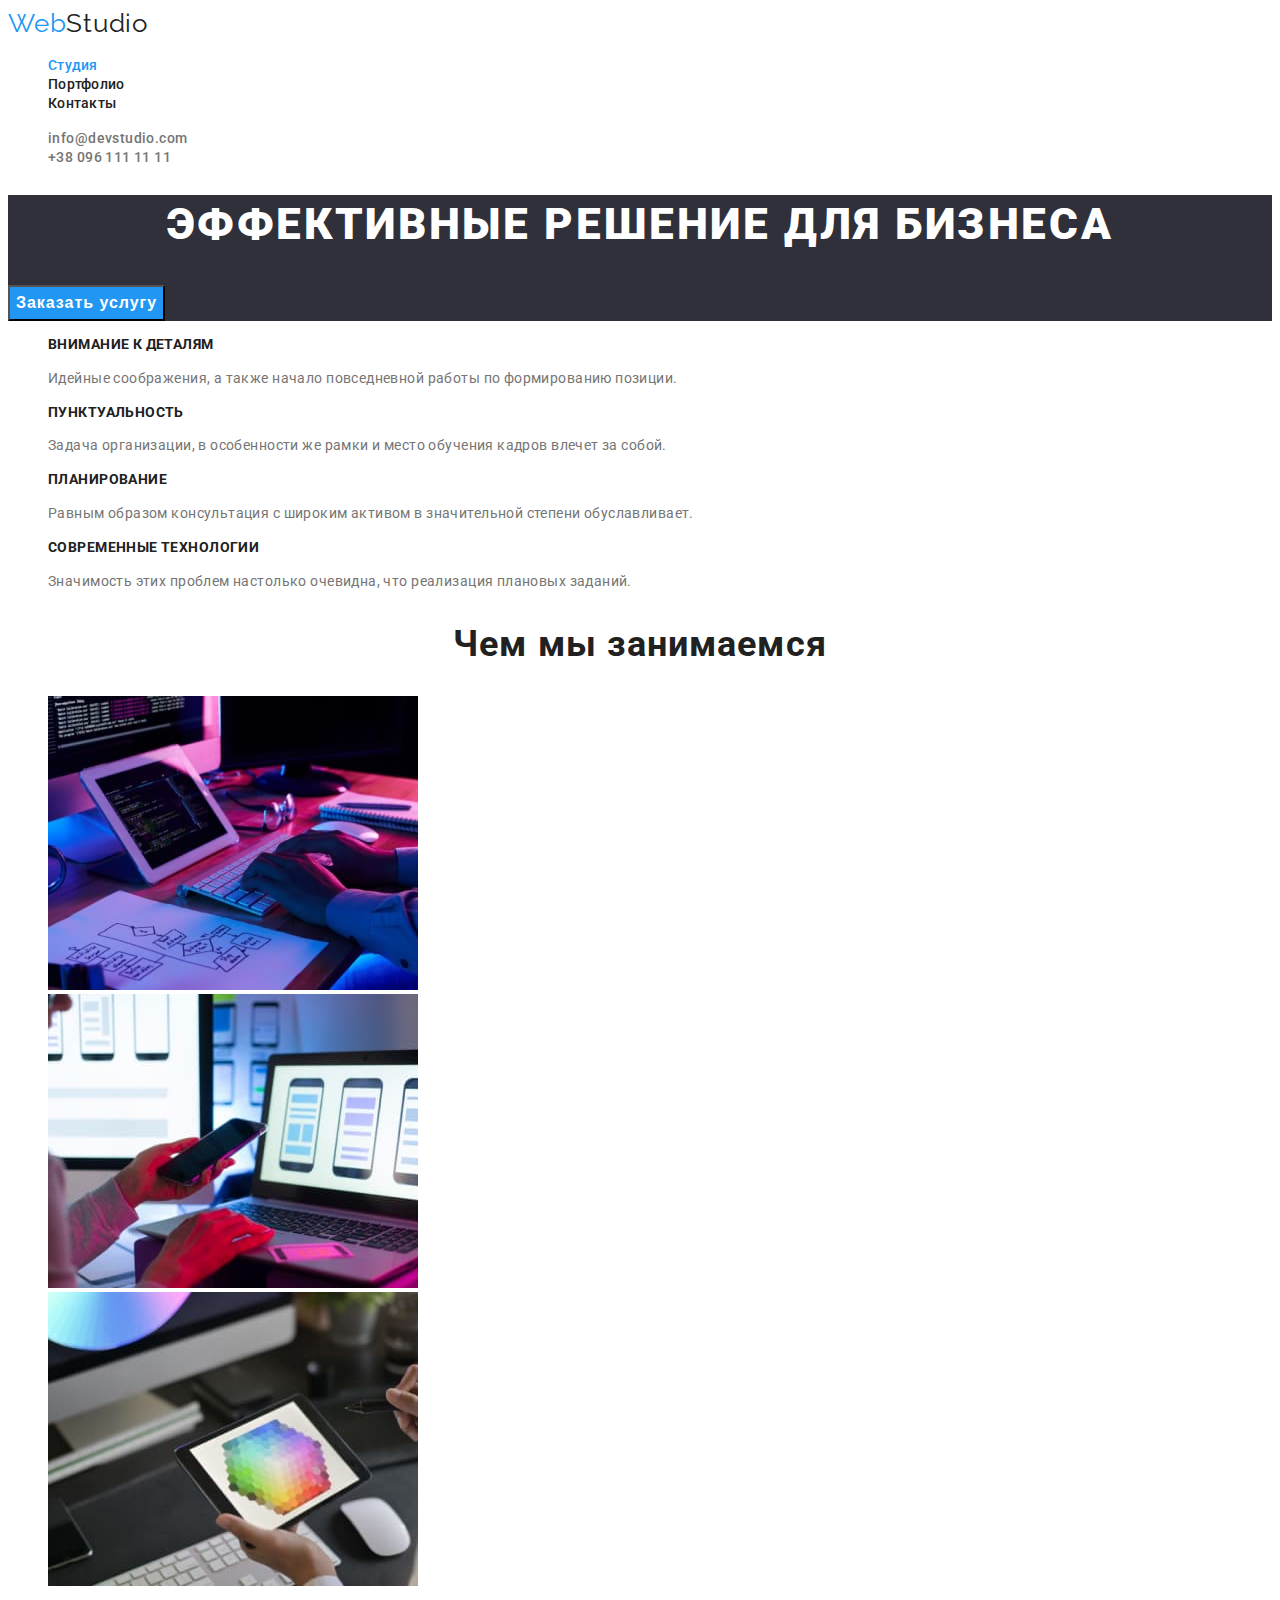
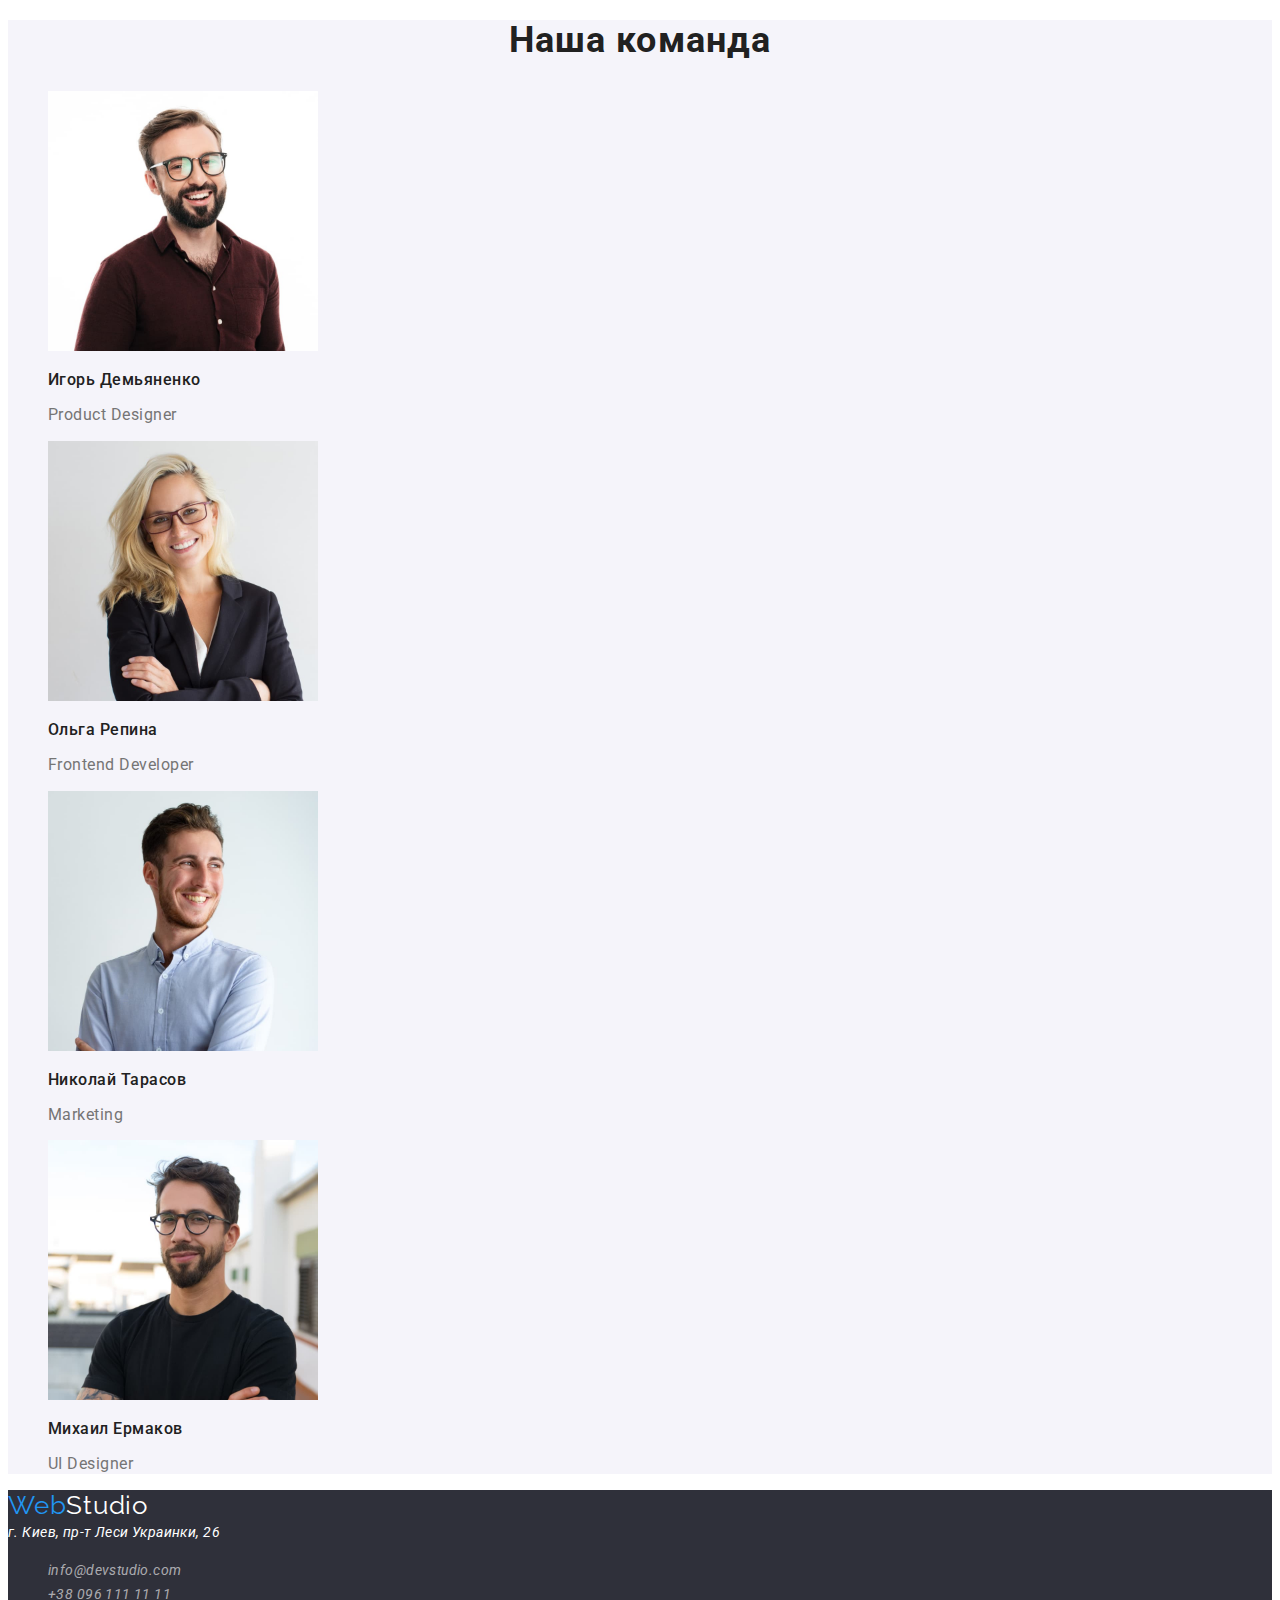
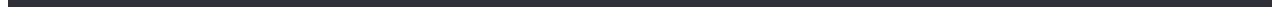
<file: index.html>
<!DOCTYPE html>
<html lang="ru">

<head>
    <meta charset="UTF-8">
    <meta http-equiv="X-UA-Compatible" content="IE=edge">
    <meta name="viewport" content="width=device-width, initial-scale=1.0">
    <title>Студия</title>
    <link rel="preconnect" href="https://fonts.gstatic.com">
    <link href="https://fonts.googleapis.com/css2?family=Raleway:wght@700&family=Roboto:wght@400;500;700;900&display=swap"
    rel="stylesheet">
    <link rel="stylesheet" href="css/styles.css">
</head>

<body class="page">

    <header class="header">
        <nav>

            <div class="logo-text"><a href="#">
                <span class="logo-accept">Web</span><span class="logo">Studio</span>
            </a></div>

            <ul class="site-nav list">
                <li><a href="index.html" class="link-is-active">Студия</a></li>
                <li><a href="portfolio.html" class="link">Портфолио</a></li>
                <li><a href="" class="link">Контакты</a></li>
            </ul>

        </nav>

        <ul class="contact-nav list">
            <li><a href="mailto:info@devstudio.com" class="link">info@devstudio.com</a></li>
            <li><a href="tel:+380961111111" class="link">+38 096 111 11 11</a></li>
        </ul>


    </header>

    <main>
        <!--HERO-->
        <section class="hero">

            <h1 class="hero-title">Эффективные решение для бизнеса</h1>
            <button type="button" class="button">Заказать услугу</button>
        </section>


        <!--Наши преимущества. Заголовок ставим тут, но при дальнейшей работе со стилями спрячем его-->
        <section class="section">
            <h2 hidden class="section-title">Наши преимущества</h2>
            <ul class="feature-list">
                <li>
                    <h3 class="title">Внимание к деталям</h3>
                    <p class="text">Идейные соображения, а также начало повседневной работы по формированию позиции.</p>
                </li>

                <li>
                    <h3 class="title">Пунктуальность</h3>
                    <p class="text">Задача организации, в особенности же рамки и место обучения кадров влечет за собой.</p>
                </li>

                <li>
                    <h3 class="title">Планирование</h3>
                    <p class="text">Равным образом консультация с широким активом в значительной степени обуславливает.</p>
                </li>

                <li>
                    <h3 class="title">Современные технологии</h3>
                    <p class="text">Значимость этих проблем настолько очевидна, что реализация плановых заданий.</p>
                </li>
            </ul>
        </section>

        <!--Чем мы занимаемся-->
        <section  class="section">
            <h2 class="section-title">Чем мы занимаемся</h2>

            <ul>
                <li>
                    <img src="images/1.jpg" width="370" alt="Руки набирают на клавиатуре код">
                </li>

                <li>
                    <img src="images/2.jpg" width="370" alt="Руки тестируют приложение на телефоне">
                </li>
                <li>
                    <img src="images/3.jpg" width="370" alt="Руки выбирают цвет на планшете">
                </li>

            </ul>

        </section>

        <!--наша команда-->
        <section class="section-staff">
            <h2 class="section-title">Наша команда</h2>

            <ul>
                <li>

                    <img src="images/img4.jpg" width="270" alt="фото product designer">
                    <h3 class="staff-title">Игорь Демьяненко</h3>
                    <p class="staff-text">Product Designer</p>

                </li>

                <li>

                    <img src="images/img5.jpg" width="270" alt="фото frontend developer">
                    <h3 class="staff-title">Ольга Репина</h3>
                    <p class="staff-text">Frontend Developer</p>

                </li>

                <li>

                    <img src="images/img6.jpg" width="270" alt="фото marketing">
                    <h3 class="staff-title">Николай Тарасов</h3>
                    <p class="staff-text">Marketing</p>

                </li>

                <li>

                    <img src="images/img7.jpg" width="270" alt="фото ui designer">
                    <h3 class="staff-title">Михаил Ермаков</h3>
                    <p class="staff-text">UI Designer</p>


                </li>
            </ul>

        </section>

    </main>

    <footer class="footer">
        <div class="logo-text"><a href="#">
                <span class="logo-accept">Web</span><span class="logo-whait">Studio</span>
            </a></div>

        <address class="address">г. Киев, пр-т Леси Украинки, 26

            <ul>
                <li><a href="mailto:info@devstudio.com" class="contact">info@devstudio.com</a></li>
                <li><a href="tel:+380961111111" class="contact">+38 096 111 11 11</a></li>
            </ul>
        </address>

    </footer>
</body>

</html>
</file>
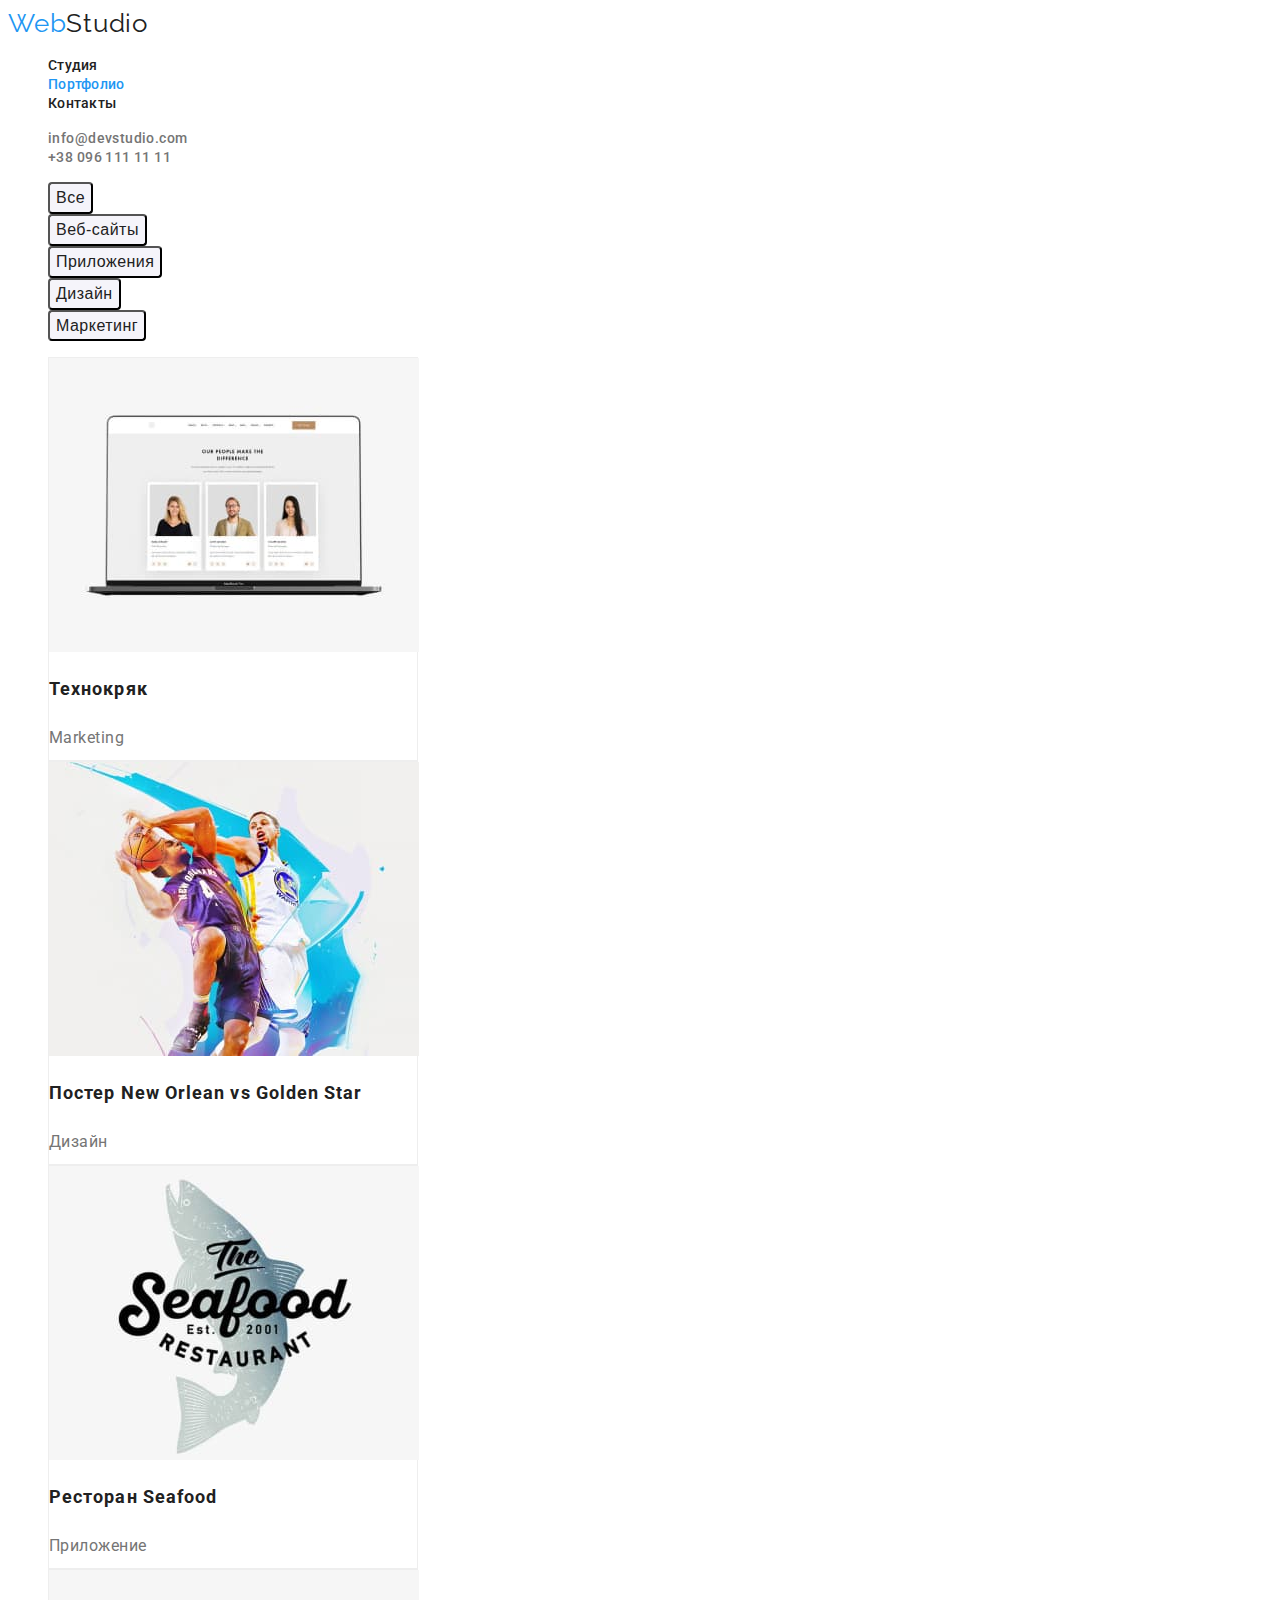
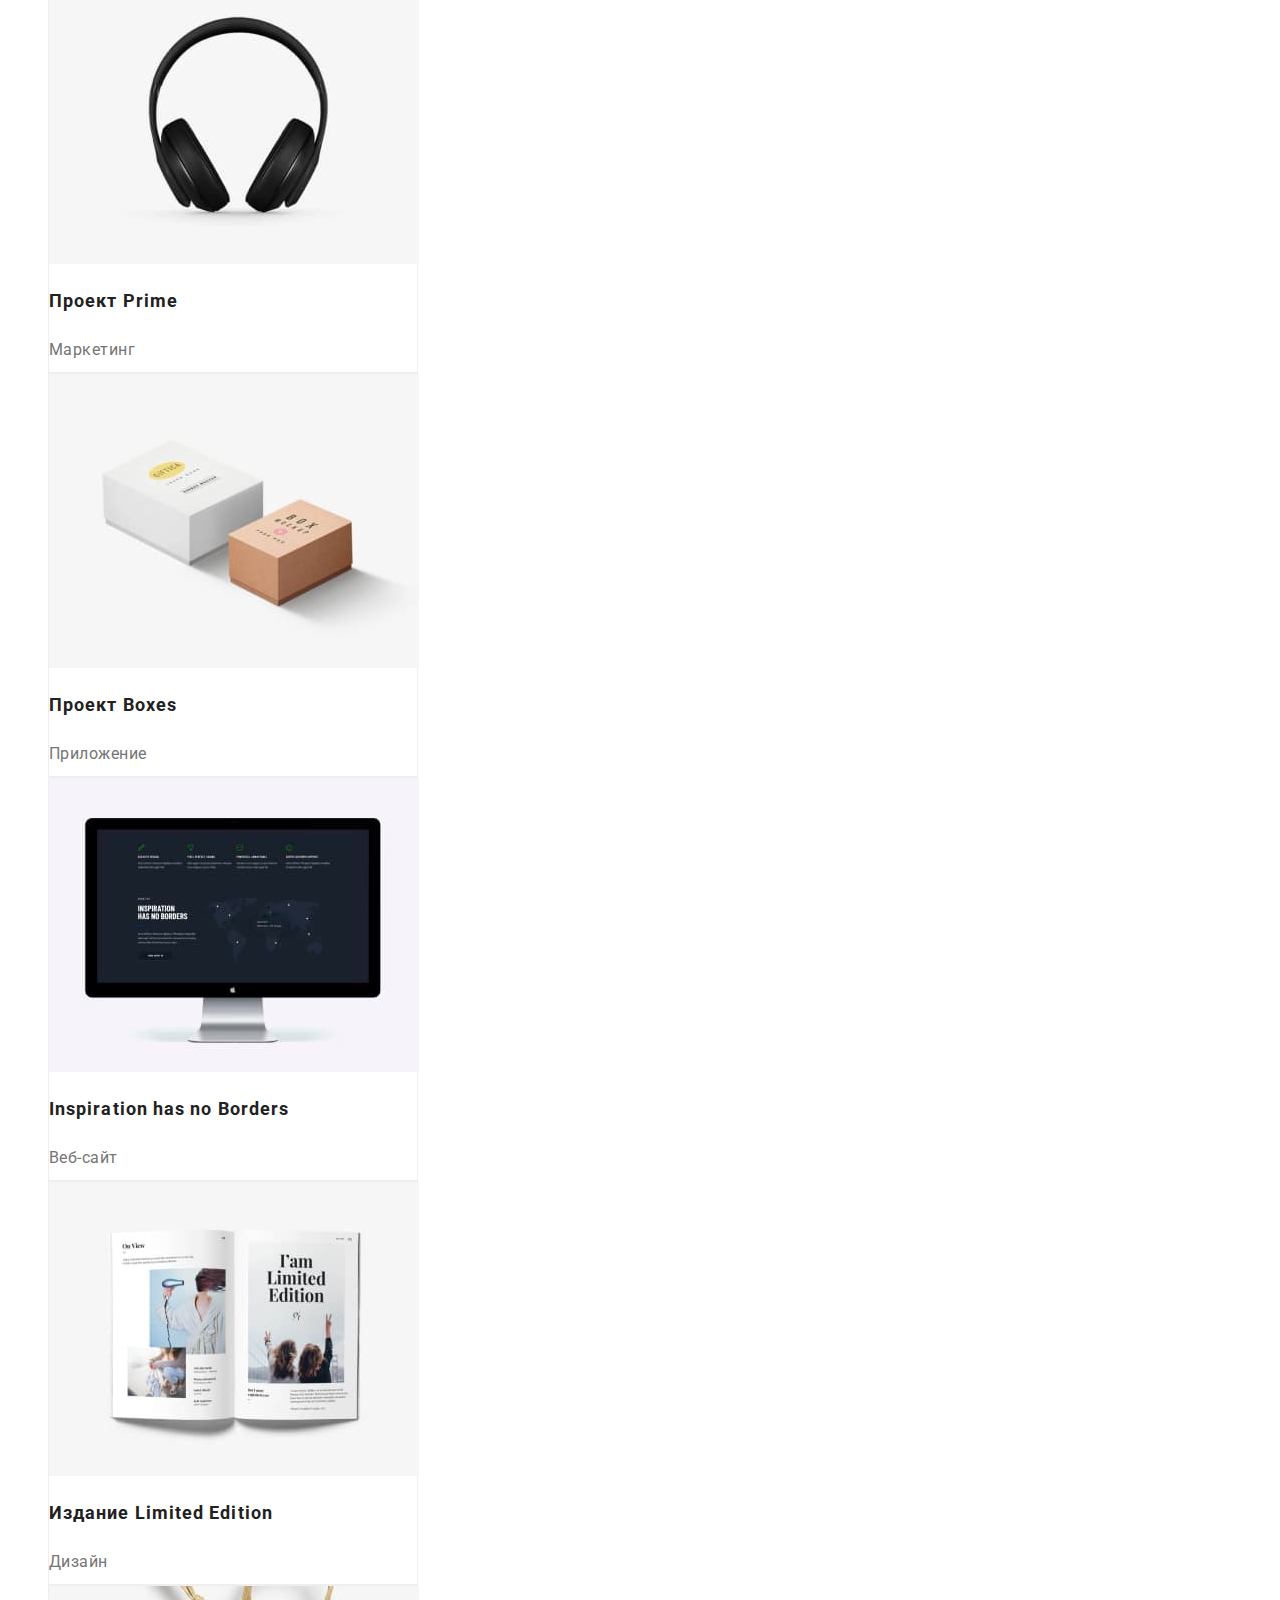
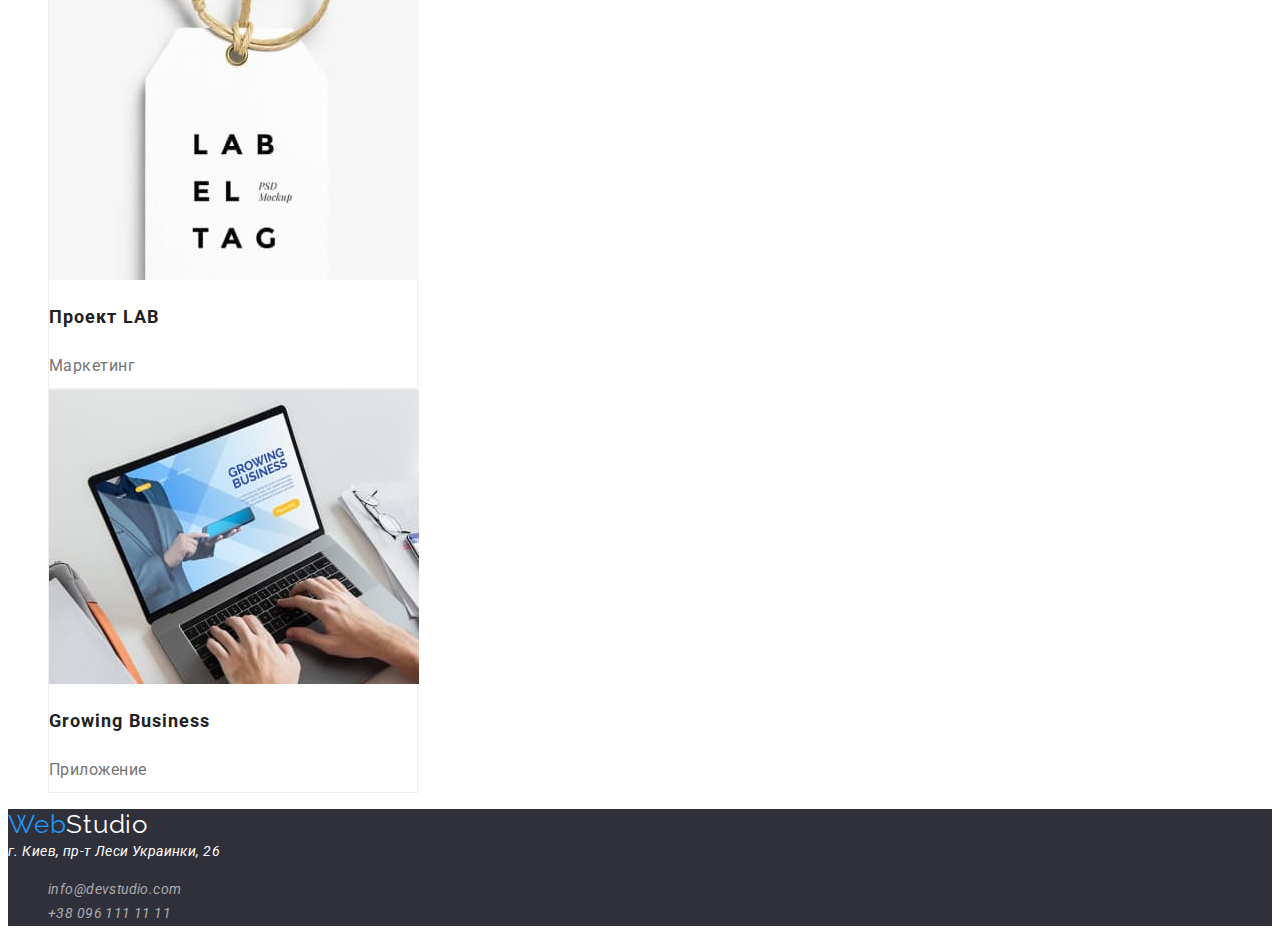
<file: portfolio.html>
<!DOCTYPE html>
<html lang="ru">

<head>
    <meta charset="UTF-8">
    <meta http-equiv="X-UA-Compatible" content="IE=edge">
    <meta name="viewport" content="width=device-width, initial-scale=1.0">
    <title>Портфолио</title>
    <link rel="preconnect" href="https://fonts.gstatic.com">
    <link href="https://fonts.googleapis.com/css2?family=Raleway:wght@700&family=Roboto:wght@400;500;700;900&display=swap"
    rel="stylesheet">
    <link rel="stylesheet" href="css/styles.css">
</head>

<body class="page">

  <header class="header">
   
    <nav>
    
      <div class="logo-text"><a href="#">
     <span class="logo-accept">Web</span><span class="logo">Studio</span>
     </a></div>
    
      <ul class="site-nav list">
          <li><a href="index.html" class="link">Студия</a></li>
          <li><a href="portfolio.html" class="link-is-active">Портфолио</a></li>
          <li><a href="" class="link">Контакты</a></li>
      </ul>
    
      </nav>
    
      <ul class="contact-nav list">
          <li><a href="mailto:info@devstudio.com" class="link">info@devstudio.com</a></li>
          <li><a href="tel:+380961111111" class="link">+38 096 111 11 11</a></li>
      </ul>
    
    
      </header>

    <main>
<h1 hidden>Портфолио</h1>
  <!-- Навигация портфолио -->
        <ul class="portfolio-nav list">
           <li><button type="button" class="button">Все</button></li>
           <li><button type="button" class="button">Веб-сайты</button></li>
           <li><button type="button" class="button">Приложения</button></li>
           <li><button type="button" class="button">Дизайн</button></li>
           <li><button type="button" class="button">Маркетинг</button></li>
       </ul>

  <!--Портфолио  -->

  <ul class="portfolio">
      <li class="portfolio-box">
          <a href="">
            <img src="images/portfolio-1.jpg" width="370" alt="технокряк">
            <h2 class="portfolio-title">Технокряк</h2>
            <p class="portfolio-text">Marketing</p>
          </a>
      </li>

    <li class="portfolio-box">
          <a href="">
            <img src="images/portfolio-2.jpg" width="370" alt="Постер New Orlean vs Golden Star">
            <h2 class="portfolio-title">Постер New Orlean vs Golden Star</h2>
            <p class="portfolio-text">Дизайн</p>
          </a>
    </li>

    <li class="portfolio-box">
          <a href="">
            <img src="images/portfolio-3.jpg" width="370" alt="Ресторан Seafood">
            <h2 class="portfolio-title">Ресторан Seafood</h2>
            <p class="portfolio-text">Приложение</p>
          </a>
    </li>

    <li class="portfolio-box">
          <a href="">
            <img src="images/potfolio-4.jpg" width="370" alt="Проект Prime">
            <h2 class="portfolio-title">Проект Prime</h2>
            <p class="portfolio-text">Маркетинг</p>
          </a>
    </li>

    <li class="portfolio-box">
          <a href="">
            <img src="images/portfolio-5.jpg" width="370" alt="Проект Boxes">
            <h2 class="portfolio-title">Проект Boxes</h2>
            <p class="portfolio-text">Приложение</p>
          </a>
    </li>

    <li class="portfolio-box">
          <a href="">
            <img src="images/portfolio-6.jpg" width="370" alt="Inspiration has no Borders">
            <h2 class="portfolio-title">Inspiration has no Borders</h2>
            <p class="portfolio-text">Веб-сайт</p>
          </a>
    </li>

    <li class="portfolio-box">
          <a href="">
            <img src="images/portfolio-7.jpg" width="370" alt="Издание Limited Edition">
            <h2 class="portfolio-title">Издание Limited Edition</h2>
            <p class="portfolio-text">Дизайн</p>
          </a>
    </li>

    <li class="portfolio-box">
          <a href="">
            <img src="images/portfolio-8.jpg" width="370" alt="Проект LAB">
            <h2 class="portfolio-title">Проект LAB</h2>
            <p class="portfolio-text">Маркетинг</p>
          </a>
    </li>

    <li class="portfolio-box">
          <a href="">
            <img src="images/portfolio-9.jpg" width="370" alt="Growing Business">
            <h2 class="portfolio-title">Growing Business</h2>
            <p class="portfolio-text">Приложение</p>
          </a>
    </li>
  </ul>

    </main>

<footer class="footer">
  <div class="logo-text"><a href="#">
      <span class="logo-accept">Web</span><span class="logo-whait">Studio</span>
    </a></div>

  <address class="address">г. Киев, пр-т Леси Украинки, 26

    <ul>
      <li><a href="mailto:info@devstudio.com" class="contact">info@devstudio.com</a></li>
      <li><a href="tel:+380961111111" class="contact">+38 096 111 11 11</a></li>
    </ul>
  </address>

</footer>
</body>

</html>
</file>
<file: css/styles.css>
:root {
  --primery-text-color: #212121;
  --title-text-color: #757575;
  --accept-color: #2196f3;
  --primery-bg-color: #ffffff;
  --accept-bg-color: #2f303a;
}

.page {
  background-color: var(--primery-bg-color);
  font-family: Roboto, sans-serif;
}

/* site-nav */

.logo-accept {
  color: var(--accept-color);
}

.logo {
  color: var(--primery-text-color);
}

.logo-text {
  font-family: Raleway, sans-serif;
  letter-spacing: 0.03em;
  font-size: 26px;
  line-height: 1.19;
}

ul {
  list-style: none;
}

a {
  text-decoration: none;
}

.site-nav .link {
  color: var(--primery-text-color);
  letter-spacing: 0.02em;
  font-weight: 500;
  font-size: 14px;
  line-height: 1.14;
}

.site-nav .link:hover,
.site-nav .link:focus {
  color: var(--accept-color);
}

.link-is-active {
  color: var(--accept-color);
  font-weight: 500;
  font-size: 14px;
  line-height: 1.14;
  letter-spacing: 0.02em;
}
.contact-nav .link {
  color: var(--title-text-color);
  letter-spacing: 0.03em;
  font-weight: 500;
  font-size: 14px;
  line-height: 1.14;
}

.contact-nav .link:hover,
.contact-nav .link:focus {
  color: var(--accept-color);
}

/* Hero */

.hero {
  background-color: var(--accept-bg-color);
  text-transform: uppercase;
}

.hero-title {
  color: var(--primery-bg-color);
  letter-spacing: 0.06em;
  font-weight: 900;
  font-size: 44px;
  line-height: 1.36;
  text-align: center;
}

/* Section */
.section-title {
  color: var(--primery-text-color);
  letter-spacing: 0.03em;
  font-weight: 700;
  font-size: 36px;
  line-height: 1.16;
  text-align: center;
}

/* Features */

.feature-list .title {
  color: var(--primery-text-color);
}

.button {
  color: #ffffff;
  background-color: var(--accept-color);
  letter-spacing: 0.06em;
  font-size: 16px;
  line-height: 1.87;
  text-align: center;
  font-weight: bold;
  cursor: pointer;
}

.title {
  letter-spacing: 0.03em;
  font-weight: 700;
  font-size: 14px;
  line-height: 1.14;
  text-transform: uppercase;
}

.text {
  color: var(--title-text-color);
  letter-spacing: 0.03em;
  font-size: 14px;
  line-height: 1.71;
}

/* Staff */

.section-staff {
  background-color: #f5f4fa;
}

.staff-title {
  font-weight: 500;
  color: var(--primery-text-color);
  font-size: 16px;
  line-height: 1.18;
  letter-spacing: 0.03em;
}

.staff-text {
  color: var(--title-text-color);
  font-size: 16px;
  line-height: 1.18;
  letter-spacing: 0.03em;
}

/* Portfolio */

.portfolio-nav .button {
  background-color: #f5f4fa;
  color: var(--primery-text-color);
  border-radius: 4px;
  font-weight: 500;
  font-size: 16px;
  line-height: 1.62;
  letter-spacing: 0.03em;
}

.portfolio-nav .button:hover,
.portfolio-nav .button:focus {
  color: var(--primery-bg-color);
  background-color: var(--accept-color);
}

.portfolio-box {
  background: var(--primery-bg-color);
  border: 1px solid #eeeeee;
  box-sizing: border-box;
  width: 370px;
  height: 404px;
}

.portfolio-title {
  color: var(--primery-text-color);
  font-weight: 700;
  font-size: 18px;
  line-height: 2;
  letter-spacing: 0.06em;
}

.portfolio-text {
  font-size: 16px;
  line-height: 1.87;
  letter-spacing: 0.03em;
  color: var(--title-text-color);
}

/* Footer */

.footer {
  background-color: var(--accept-bg-color);
}

.logo-whait {
  color: var(--primery-bg-color);
  letter-spacing: 0.03em;
  font-size: 26px;
  line-height: 1.19;
}

.address {
  color: var(--primery-bg-color);
  font-style: 400;
  font-size: 14px;
  line-height: 1.71;
  letter-spacing: 0.03em;
}

.contact {
  font-size: 14px;
  line-height: 1.71;
  letter-spacing: 0.03em;
  text-decoration: none;
  color: rgba(255, 255, 255, 0.6);
}
/* цвет основного текста #212121;
 */

/* вторичный цвет текста #757575;
 */

/* белый #ffffff */

/* цветовой акцент #2196F3 */

/* вторичный цвет фона #F5F4FA */
</file>
